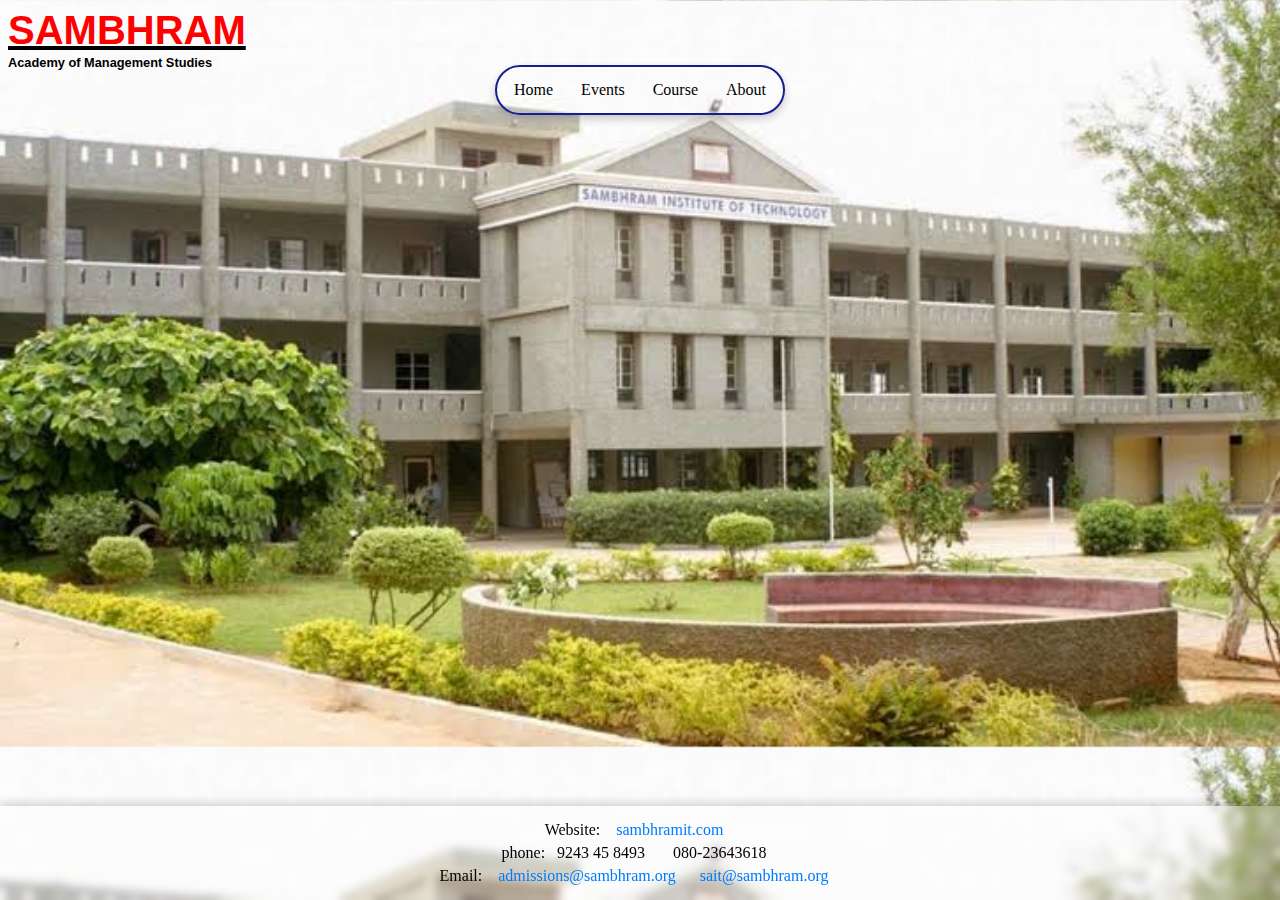
<file: index.html>
<!DOCTYPE html>
<html lang="en">
  <head>
    <meta charset="UTF-8" />
    <meta name="viewport" content="width=device-width, initial-scale=1.0" />
    <title>SAMBHRAM</title>
    <link rel="stylesheet" href="./index.css" />
    <link rel="shortcut icon" href="./icon/logo.jpg" type="image/x-icon" />
    
  </head>

  <body>
    <div id="navigation">
      <a href="./index.html">Home</a>
      <a href="./events.html">Events</a>
      <a href="./course.html">Course</a>
      <a href="./about.html">About</a>
    </div>

    <div id="logos" title="SAMBHRAM Academy of management studies">
      <h1 style="color: red">SAMBHRAM</h1>
      <strong>Academy of Management Studies </strong>
    </div>

    <div id="navigation_phone">
      <a href="./index.html">Home</a>
      <a href="./events.html">Events</a>
      <a href="./course.html">Course</a>
      <a href="./about.html">About</a>
    </div>
    
    <!-- contact me -->
<style>
  .contact-us{
    position: fixed;
    bottom: 0;
    right: 0;
    left: 0;
    background: rgba(255, 255, 255, 0.25);
        backdrop-filter: blur(4px);
        -webkit-backdrop-filter: blur(4px);
        border: 1px solid rbgs(255, 255, 255, 0.18);
        
    padding: 10px;
    box-shadow: 0 -2px 10px rgba(0,0,0,0.2);
    text-align: center;
  }
  .contact-us p{
    margin: 5px 0;
  }
  .contact-us a{
    color: #007BFF;
    text-decoration: none;
    border: none;
    box-shadow: none;
  }
  .contact-us a:hover{
    text-decoration: underline;
  }
  
</style>

    <div class="contact-us">
      <p>Website: <a href="https://sambhramit.com/" target="_blank">sambhramit.com</a></p>
      <p>phone:<a href='tel: 9243 45 8493' style="color: black;">9243 45 8493 </a><a href='tel: 080-23643618' style="color: black;">080-23643618</a></p>
      <p>Email: <a href="mailto:admissions@sambhram.org">admissions@sambhram.org</a><a href="mailto:sait@sambhram.org">sait@sambhram.org</a></p>

    </div>
  </body>
</html>
</file>
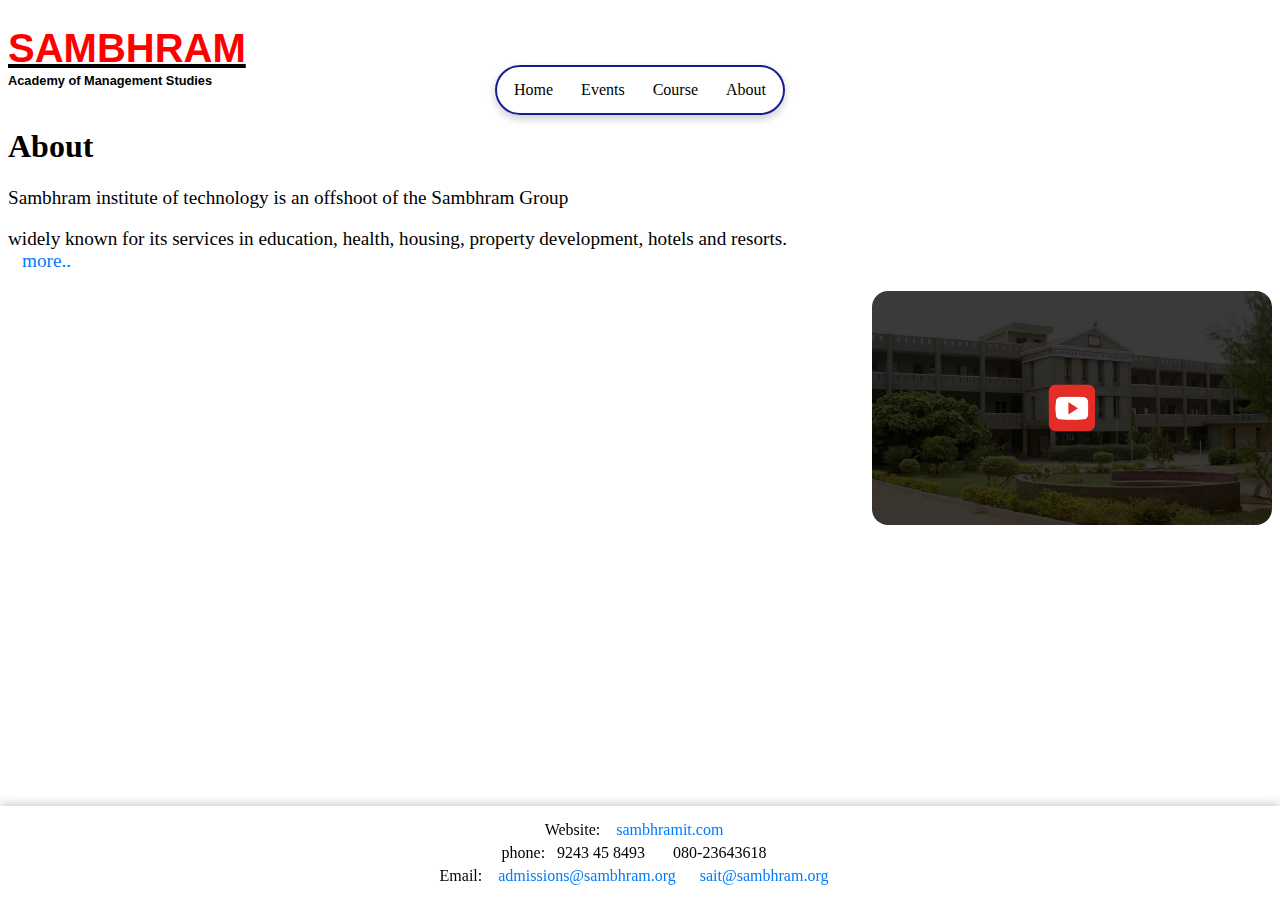
<file: about.html>
<!DOCTYPE html>
<html lang="en">
  <head>
    <meta charset="UTF-8" />
    <meta name="viewport" content="width=device-width, initial-scale=1.0" />
    <title>SAMBHRAM | About</title>
    
    <link rel="stylesheet" href="./index.css" />
    <!-- <link rel="stylesheet" href="./logo.css" /> -->
    <style>
        body{
            background-image: none;
        }
    </style>
    
    <link rel="shortcut icon" href="./icon/logo.jpg" type="image/x-icon" />
    
  </head>
  <body>
    
    <a href="./index.html" style="border: none;">
      <div id="logos" title="SAMBHRAM Academy of management studies">
        <h1 style="color: red">SAMBHRAM</h1>
        <strong>Academy of Management Studies </strong>
      </div>
    </a>
    
    <div id="navigation">
      <a href="./index.html">Home</a>
      <a href="./events.html">Events</a>
      <a href="./course.html">Course</a>
      <a href="./about.html">About</a>
    </div>
    
    <div id="navigation_phone">
      <a href="./index.html">Home</a>
      <a href="./events.html">Events</a>
      <a href="./course.html">Course</a>
      <a href="./about.html">About</a>
    </div>
    <h1>About</h1>
    <p style="font-size: larger;">Sambhram institute of technology is an offshoot of the Sambhram Group</p>
    <p style="font-size: larger;"> widely known for its services in education, health, housing, property development, hotels and resorts. <br> <a href="https://sambhramit.com/about/" style="color:#007BFF;">more..</a> </p>

    <!-- <img src="./gallery/set1_1.jpg" style="float: right;" alt=""> -->
    
    <a href="https://www.youtube.com/watch?v=nWiWpocS_58" target="_blank"><img src="./icon/heroYoutube.png" style="float: right;border-radius: 1rem; width: 25rem;"  alt="SAMBHRAM" title="play video of SAMBHRAM"></a>
      <!-- contact me -->
<style>
  .contact-us{
    position: fixed;
    bottom: 0;
    right: 0;
    left: 0;
    background: rgba(255, 255, 255, 0.25);
        backdrop-filter: blur(4px);
        -webkit-backdrop-filter: blur(4px);
        border: 1px solid rbgs(255, 255, 255, 0.18);
        
    padding: 10px;
    box-shadow: 0 -2px 10px rgba(0,0,0,0.2);
    text-align: center;
  }
  .contact-us p{
    margin: 5px 0;
  }
  .contact-us a{
    color: #007BFF;
    text-decoration: none;
    border: none;
    box-shadow: none;
  }
  .contact-us a:hover{
    text-decoration: underline;
  }
  
</style>

    <div class="contact-us">
      <p>Website: <a href="https://sambhramit.com/" target="_blank">sambhramit.com</a></p>
      <p>phone:<a href='tel: 9243 45 8493' style="color: black;">9243 45 8493 </a><a href='tel: 080-23643618' style="color: black;">080-23643618</a></p>
      <p>Email: <a href="mailto:admissions@sambhram.org">admissions@sambhram.org</a><a href="mailto:sait@sambhram.org">sait@sambhram.org</a></p>

    </div>
  </body>
</html>
</file>
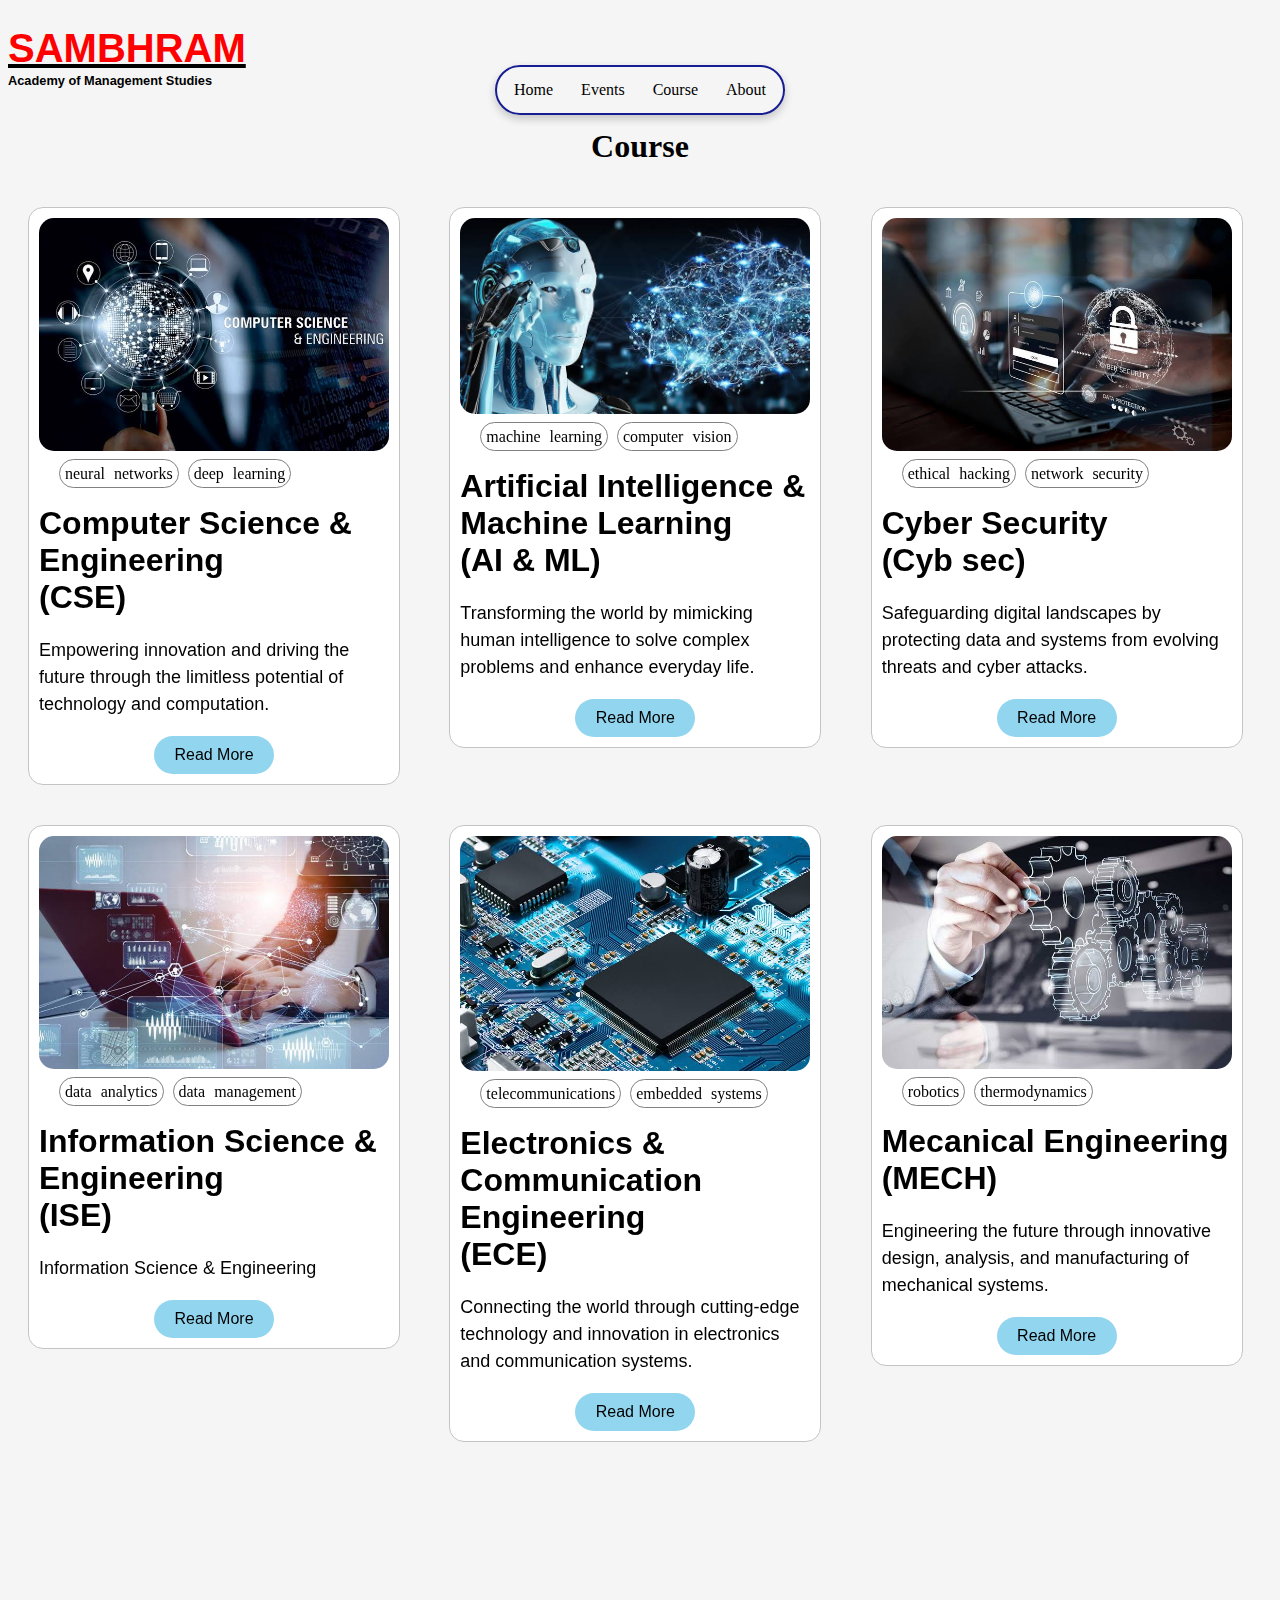
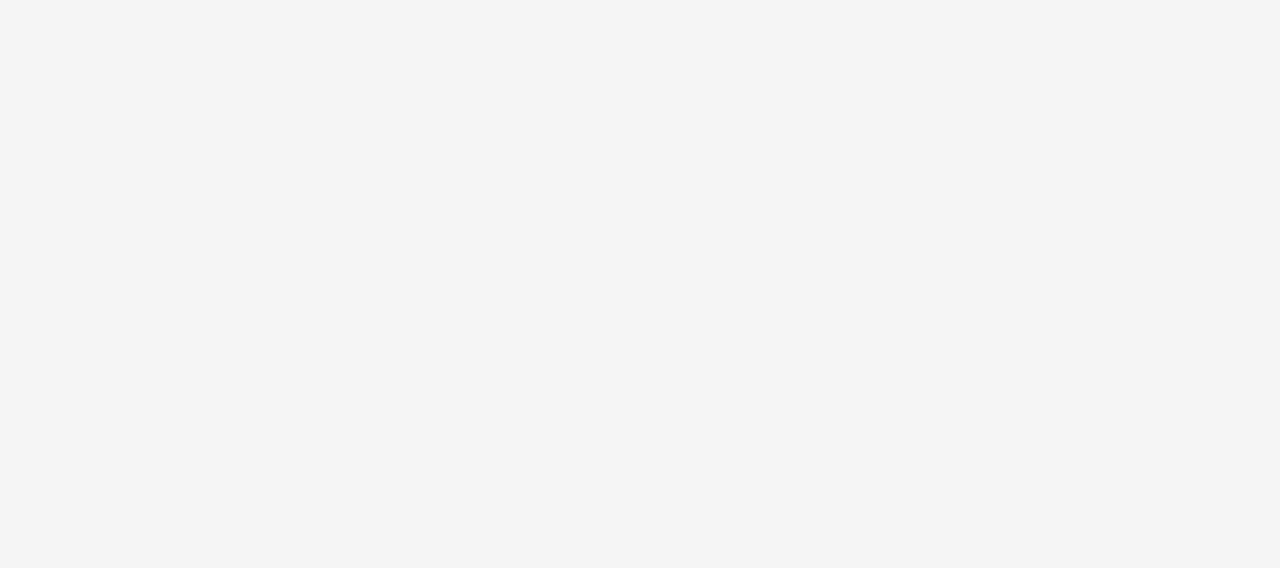
<file: course.html>
<!DOCTYPE html>
<html lang="en">
  <head>
    <meta charset="UTF-8" />
    <meta name="viewport" content="width=device-width, initial-scale=1.0" />
    <title>SAMBHRAM | course</title>

    
    <link rel="stylesheet" href="./index.css" />
    <!-- <link rel="stylesheet" href="./logo.css" /> -->
    <style>
        body{
            background-image: none;
        }
        body{
            background-color: whitesmoke;
        }
      /* .center1 {
        text-align: center;
        width: 100%;
        
      } */
      #container {
        margin: 20px;
        padding: 10px;
        display: inline-block;
        border: 1px solid rgb(197, 195, 195);
        width: 350px;
        background-color: white;
        border-radius: 15px;
      }
      img {
        width: 100%;
        border-radius: 15px;
      }
      .list {
        word-spacing: 5px;
        text-align: left;
        margin-top: 10px;
        margin-left: 20px;
      }
      .list span {
        border: 1px solid grey;
        padding: 5px;
        border-radius: 25px;
      }
      .content {
        display: inline-block;
        text-align: left;
        font: 1em sans-serif;
      }
      .content1{
        text-align: center;
      }
      .center {
        display: inline-block;
        background-color: rgb(146, 213, 239);
        border-radius: 30px;
        width: 100px;
       text-align: center; 
       padding: 10px;
       color: blue;
       cursor: pointer;
      }
      .center:hover{
        background-color: rgb(95, 201, 243) ;
      }
      p{
        font-size: large;
        line-height: 27px;
      }


      #content_grid{
        display: grid;
        grid-template-columns: auto auto auto;
        width: 100%;
      }

      @media screen and (max-width: 1030px) {
       
      #content_grid{
        display: grid;
        grid-template-columns: auto;
      }

      #container {
        width: 300px;
      }
      }



      .hidden {
        opacity: 0;
        filter: blur(5px);
        transform: translateX(-100%);
        transition: all 1s;
      }
      .show {
        opacity: 1;
        filter: blur(0);
        transform: translateX(0);
      }
      @media (prefers-reduced-motion) {
        .hidden {
          transition: none;
        }
      }


      .logo:nth-child(2){
        transition-delay: 200ms;
      }
      .logo:nth-child(3){
        transition-delay: 400ms;
      }
      
      .logo:nth-child(5){
        transition-delay: 200ms;
      }
      .logo:nth-child(6){
        transition-delay: 400ms;
      }
      .logo:nth-child(8){
        transition-delay: 200ms;
      }
      .logo:nth-child(9){
        transition-delay: 400ms;
      }
      
      
    </style>

    
    <link rel="shortcut icon" href="./icon/logo.jpg" type="image/x-icon" />
    
  </head>
  <body>
    <a href="./index.html" style="border: none;">
      <div id="logos" title="SAMBHRAM Academy of management studies">
        <h1 style="color: red">SAMBHRAM</h1>
        <strong>Academy of Management Studies </strong>
      </div>
    </a>
    
    
    <div id="navigation">
      <a href="./index.html">Home</a>
      <a href="./events.html">Events</a>
      <a href="./course.html">Course</a>
      <a href="./about.html">About</a>
    </div>

    
    <div id="navigation_phone">
      <a href="./index.html">Home</a>
      <a href="./events.html">Events</a>
      <a href="./course.html">Course</a>
      <a href="./about.html">About</a>
    </div>
    
    <h1 style="text-align: center;">Course</h1>
    <!-- <details><summary>BCD [Bachelor of computer Applications]</summary>
    <div>
        <h2>1st Year:</h2>
        <h3>1st semister</h3>
        <ol>
            <li>DSA</li>
            <li>C-language</li>
        </ol>
        <h3>2nd semister</h3>
        <ol>
            <li>Java</li>
            <li>DBMS</li>
        </ol>
        <h2>2nd Year:</h2>
        <h3>3nd semister</h3>
        <ol>
            <li>Python</li>
            <li>Car-lab</li>
        </ol>
        <h3>4nd semister</h3>
        <ol>
            <li>Web-Development</li>
            <li>ADA</li>
        </ol>
    </div>
    </details> -->

    <!-- <h2>Computer Scrince & Engineering (CSE)</h2>
    <h2>Artificial Intelligence & Machine Learning (AI & ML)</h2>
    <h2></h2> -->


<div id="content_grid">
    <div class="center1 hidden logo">
      <div id="container">
        <img
          src="./courses_images/Computer_Science_Engineering.jpeg"
          alt="no photo found"
        />
        <div class="list">
          <span>neural networks</span>
          <span>deep learning</span>
          
        </div>
        <div class="content">
          <h1>Computer Science & Engineering <br> (CSE)</h1>
          <p>
            Empowering innovation and driving the future through the limitless potential of technology and computation.
          </p>
          <div class="content1">
            <div class="center"><a href="https://sambhramit.com/computer-science-engineering/" target="_blank" style="display:contents;"> Read More</a></div>
        </div>
        </div>
      </div>
    </div>

    <div class="center1 hidden logo">
      <div id="container">
        <img
          src="./courses_images/artificial_intelligence.jpeg"
          alt="no photo found"
        />
        <div class="list">
          <span>machine learning</span>
          <span>computer vision</span>
        </div>
        <div class="content">
          <h1>Artificial Intelligence & Machine Learning <br>(AI & ML)</h1>
          <p>
            Transforming the world by mimicking human intelligence to solve complex problems and enhance everyday life.
          </p>
          <div class="content1">
            <div class="center"><a href="https://sambhramit.com/artificial-intelligence-and-machine-learning/" target="_blank" style="display:contents;"> Read More</a></div>
        </div>
        </div>
      </div>
    </div>

    <div class="center1 hidden logo">
      <div id="container">
        <img
          src="./courses_images/cyber_security.jpeg"
          alt="no photo found"
        />
        <div class="list">
          <span>ethical hacking</span>
          <span>network security</span>
          
        </div>
        <div class="content">
          <h1>Cyber Security <br>(Cyb sec)</h1>
          <p>
            Safeguarding digital landscapes by protecting data and systems from evolving threats and cyber attacks.
          </p>
          <div class="content1">
            <div class="center"><a href="https://sambhramit.com/computer-science-engineering-cyber-security/" target="_blank" style="display:contents;"> Read More</a></div>
        </div>
        </div>
      </div>
    </div>

    <div class="center1 hidden logo">
      <div id="container">
        <img
          src="./courses_images/information_science.jpeg"
          alt="no photo found"
        />
        <div class="list">
          <span>data analytics</span>
          
          <span> data management</span>
        </div>
        <div class="content">
          <h1>Information Science & Engineering <br>(ISE)</h1>
          <p>
            Information Science & Engineering
          </p>
          <div class="content1">
            <div class="center"><a href="https://sambhramit.com/information-science-engineering/" target="_blank" style="display:contents;"> Read More</a></div>
        </div>
        </div>
      </div>
    </div>

    <div class="center1 hidden logo">
      <div id="container">
        <img
          src="./courses_images/electronics.jpeg"
          alt="no photo found"
        />
        <div class="list">
          <span>telecommunications</span>
          
          <span>embedded systems</span>
        </div>
        <div class="content">
          <h1>Electronics & Communication Engineering <br>(ECE)</h1>
          <p>
            Connecting the world through cutting-edge technology and innovation in electronics and communication systems.
          </p>
          <div class="content1">
            <div class="center"><a href="https://sambhramit.com/electronics-communication-engineering/" target="_blank" style="display:contents;"> Read More</a></div>
        </div>
        </div>
      </div>
    </div>
 
    <div class="center1 hidden logo">
      <div id="container">
        <img
          src="./courses_images/mechanical_enginearing.jpeg"
          alt="no photo found"
        />
        <div class="list">
          <span>robotics</span>
          <span>thermodynamics</span>
        </div>
        <div class="content">
          <h1>Mecanical Engineering <br>(MECH)</h1>
          <p>
            Engineering the future through innovative design, analysis, and manufacturing of mechanical systems.
          </p>
          <div class="content1">
            <div class="center"><a href="https://sambhramit.com/computer-science-engineering/" target="_blank" style="display:contents;"> Read More</a></div>
        </div>
        </div>
      </div>
    </div>
    <div class="center1 hidden logo">
      <div id="container">
        <img
          src="./courses_images/civil.jpeg"
          alt="no photo found"
        />
        <div class="list">
          <span>structural engineering</span>
          <span>transportation systems</span>
        </div>
        <div class="content">
          <h1>Civil Engineering <br>(CIV)</h1>
          <p>
            Building sustainable infrastructure that shapes communities and improves quality of life worldwide.
          </p>
          <div class="content1">
            <div class="center"><a href="https://sambhramit.com/computer-science-engineering/" target="_blank" style="display:contents;"> Read More</a></div>
        </div>
        </div>
      </div>
    </div>

    <div class="center1 hidden logo">
      <div id="container">
        <img
          src="./courses_images/MBA.jpeg"
          alt="no photo found"
        />
        <div class="list">
          <span> finance</span>
          <span>marketing</span>
        </div>
        <div class="content">
          <h1>Master of Business Administration  <br>(MBA)</h1>
          <p>
            Developing strategic leaders who drive organizational success through innovative management and global perspective.
          </p>
          <div class="content1">
            <div class="center"><a href="https://sambhramit.com/computer-science-engineering/" target="_blank" style="display:contents;"> Read More</a></div>
        </div>
        </div>
      </div>
    </div>


  </div>
  </body>
  <script>
    const observer = new IntersectionObserver((entries) => {
      entries.forEach((entry) => {
        console.log(entry);
        if (entry.isIntersecting) {
          entry.target.classList.add("show");
        } else {
          entry.target.classList.remove("show");
        }
      });
    });
    const hiddenElements = document.querySelectorAll(".hidden");
    hiddenElements.forEach((e1) => observer.observe(e1));
  </script>
</html>
</file>
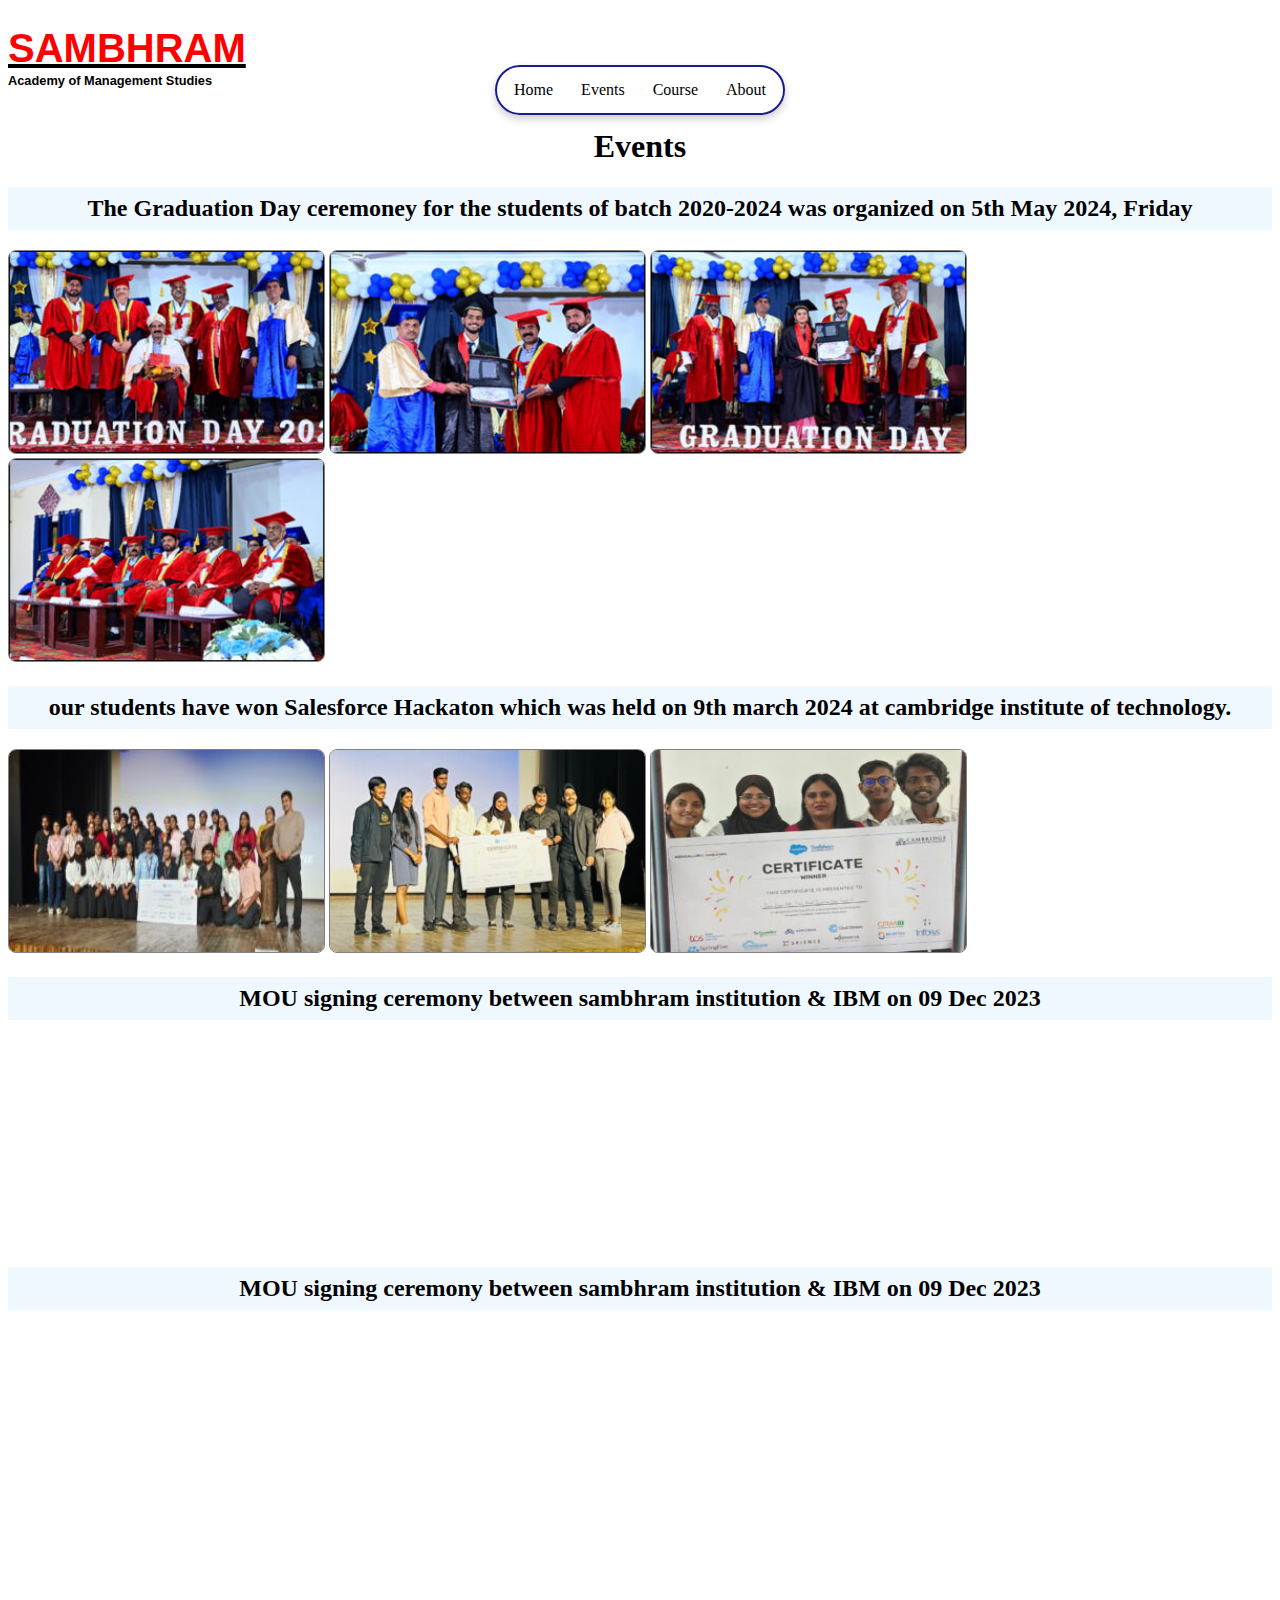
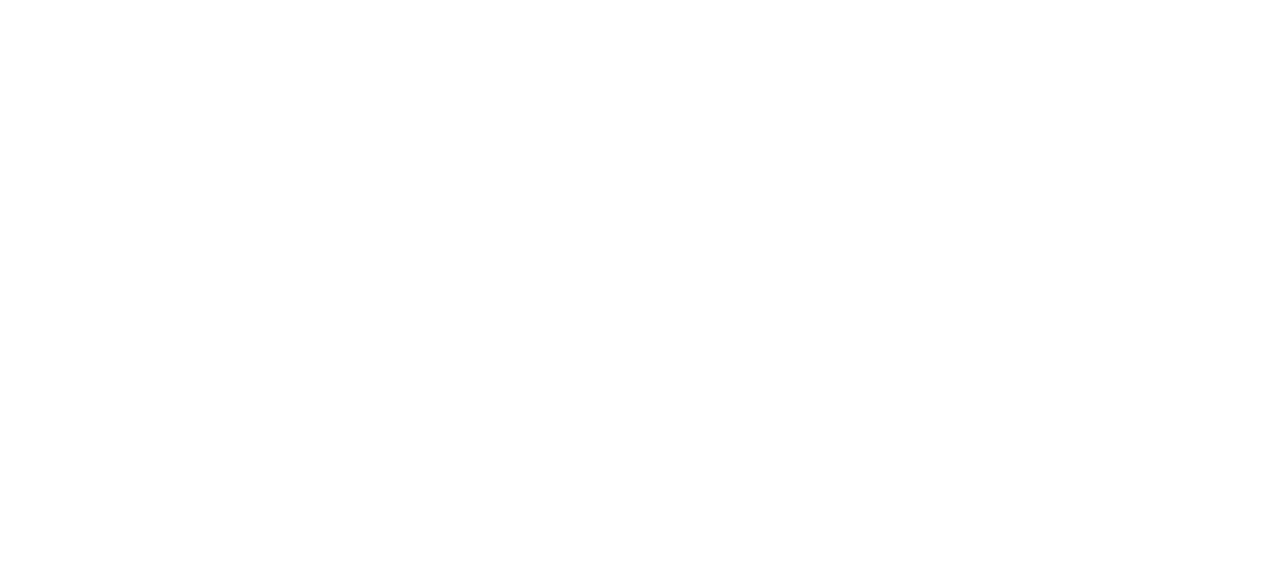
<file: events.html>
<!DOCTYPE html>
<html lang="en">
  <head>
    <meta charset="UTF-8" />
    <meta name="viewport" content="width=device-width, initial-scale=1.0" />
    <title>SAMBHRAM | events</title>

    <link rel="stylesheet" href="./index.css" />
    <!-- <link rel="stylesheet" href="./logo.css" /> -->

    <style>
      body {
        background-image: none;
      }
      img {
        border-radius: 0.5rem;
        border: 1px solid grey;
        width: 315px;
        height: 202px;
      }

      .hidden {
        opacity: 0;
        filter: blur(5px);
        transform: translateX(-100%);
        transition: all 0.5s;
      }
      .show {
        opacity: 1;
        filter: blur(0);
        transform: translateX(0);
      }
      @media (prefers-reduced-motion) {
        .hidden {
          transition: none;
        }
      }

      @media screen and (max-width: 1030px) {
        img {
          display: block;

          margin: auto;
        }
      }

      h2{
            position: sticky;
            top: 0;
            z-index: 10;
        }
    </style>

    <link rel="shortcut icon" href="./icon/logo.jpg" type="image/x-icon" />
  </head>
  <body>
    <a href="./index.html" style="border: none">
      <div id="logos" title="SAMBHRAM Academy of management studies">
        <h1 style="color: red">SAMBHRAM</h1>
        <strong>Academy of Management Studies </strong>
      </div>
    </a>

    <div id="navigation">
      <a href="./index.html">Home</a>
      <a href="./events.html">Events</a>
      <a href="./course.html">Course</a>
      <a href="./about.html">About</a>
    </div>

    <div id="navigation_phone">
      <a href="./index.html">Home</a>
      <a href="./events.html">Events</a>
      <a href="./course.html">Course</a>
      <a href="./about.html">About</a>
    </div>

    <h1 style="text-align: center">Events</h1>
    <div>
      <h2
        style="text-align: center; background-color: aliceblue; padding: 0.5rem"
      >
        The Graduation Day ceremoney for the students of batch 2020-2024 was
        organized on 5th May 2024, Friday
      </h2>
      <img src="gallery/set1_1.jpg" class="hidden" />
      <img src="gallery/set1_2.jpg" class="hidden" />
      <img src="gallery/set1_3.jpg" class="hidden" />
      <img src="gallery/set1_4.jpg" class="hidden" />

      <h2
        style="text-align: center; background-color: aliceblue; padding: 0.5rem"
      >
        our students have won Salesforce Hackaton which was held on 9th march
        2024 at cambridge institute of technology.
      </h2>

      <img src="gallery/set2_1.jpeg" class="hidden" />
      <img src="gallery/set2_2.jpeg" class="hidden" />
      <img src="gallery/set2_3.jpeg" class="hidden" />

      <h2
        style="text-align: center; background-color: aliceblue; padding: 0.5rem"
      >
        MOU signing ceremony between sambhram institution & IBM on 09 Dec 2023
      </h2>
      <img src="gallery/set3_1.jpeg" class="hidden" />

      <h2
        style="text-align: center; background-color: aliceblue; padding: 0.5rem"
      >
        MOU signing ceremony between sambhram institution & IBM on 09 Dec 2023
      </h2>
      <img src="gallery/set4_1.jpeg" class="hidden" />
      <img src="gallery/set4_2.jpeg" class="hidden" />
      <img src="gallery/set4_3.jpeg" class="hidden" />
      <img src="gallery/set4_4.jpeg" class="hidden" />
      <img src="gallery/set4_5.jpeg" class="hidden" />
      <img src="gallery/set4_6.jpeg" class="hidden" />
      <img src="gallery/set4_7.jpeg" class="hidden" />
      <img src="gallery/set4_8.jpeg" class="hidden" />
      <img src="gallery/set4_9.jpeg" class="hidden" />
      <img src="gallery/set4_10.jpeg" class="hidden" />
    </div>
  </body>
  <script>
    const observer = new IntersectionObserver((entries) => {
      entries.forEach((entry) => {
        console.log(entry);
        if (entry.isIntersecting) {
          entry.target.classList.add("show");
        } else {
          entry.target.classList.remove("show");
        }
      });
    });
    const hiddenElements = document.querySelectorAll(".hidden");
    hiddenElements.forEach((e1) => observer.observe(e1));
  </script>
</html>
</file>
<file: index.css>
body {
    background-size: cover;
    background-image: url("./icon/hero.jpeg");
}

#navigation {
    display: flex;
    justify-content: center;
    align-items: center;
    border: 2px #161c91 solid;
    border-radius: 60px;
    box-sizing: border-box;
    width: fit-content;
    position: absolute;
    top: 10%;
    left: 50%;
    transform: translate(-50%, -50%);
    padding: 0 3px 0 3px;
    box-shadow: 0 4px 8px 0 rgba(0, 0, 0, 0.2);

    transition: all 0.3s ease-in-out;
}

a {
    cursor: pointer;
    margin: 7px;
    padding: 5px;
    border: transparent solid 2.5px;
    border-radius: 15px;
    text-decoration: none;
    color: black;
}

a:hover {
    color: #161c91;
    background-color: #f1fafb;
    border: #7ea6f4 solid 2.5px;
    box-shadow: 0 8px 16px 0 rgba(0, 0, 0, 0.2);
}

/* we can remove this two sets as it's already there in logo.css and can import in index.html */
#logos>h1 {
    margin: 0;
    font-family: 'Trebuchet MS', 'Lucida Sans Unicode', 'Lucida Grande', 'Lucida Sans', Arial, sans-serif;
    text-decoration: underline;
    text-decoration-color: black;
    font-size: 2.5rem;
}

#logos>strong {
    font: 1em sans-serif;
    font-weight: bolder;
    font-size: 0.8rem;
}

#navigation_phone {
    display: none;
}

@media screen and (max-width: 1030px) {
    body {
        background-size: cover;
        background-position: center;
        background-repeat: no-repeat;
        background-attachment: fixed;
    }

    #navigation {
        display: none;
    }

    #logos>h1 {
        font-size: 1.6rem;
    }

    #logos>strong {
        font-size: 0.5rem;
    }

    #navigation_phone {
        display: flex;
        justify-content: center;
        align-items: center;
        padding: 1rem 2rem;
        background: rgba(255, 255, 255, 0.25);
        backdrop-filter: blur(4px);
        -webkit-backdrop-filter: blur(4px);
        border: 1px solid rbgs(255, 255, 255, 0.18);
        
    }
}
</file>
<file: logo.css>
#logos>h1{
    margin: 0;
    font-family:'Trebuchet MS', 'Lucida Sans Unicode', 'Lucida Grande', 'Lucida Sans', Arial, sans-serif;
    text-decoration: underline;
    text-decoration-color: black;
    font-size: 2.5rem;
}

#logos>strong{
    font: 1em sans-serif;
    font-weight: bolder;
    font-size: 0.8rem;   
}
a{
    text-decoration: none;
    color: black;
}
</file>
